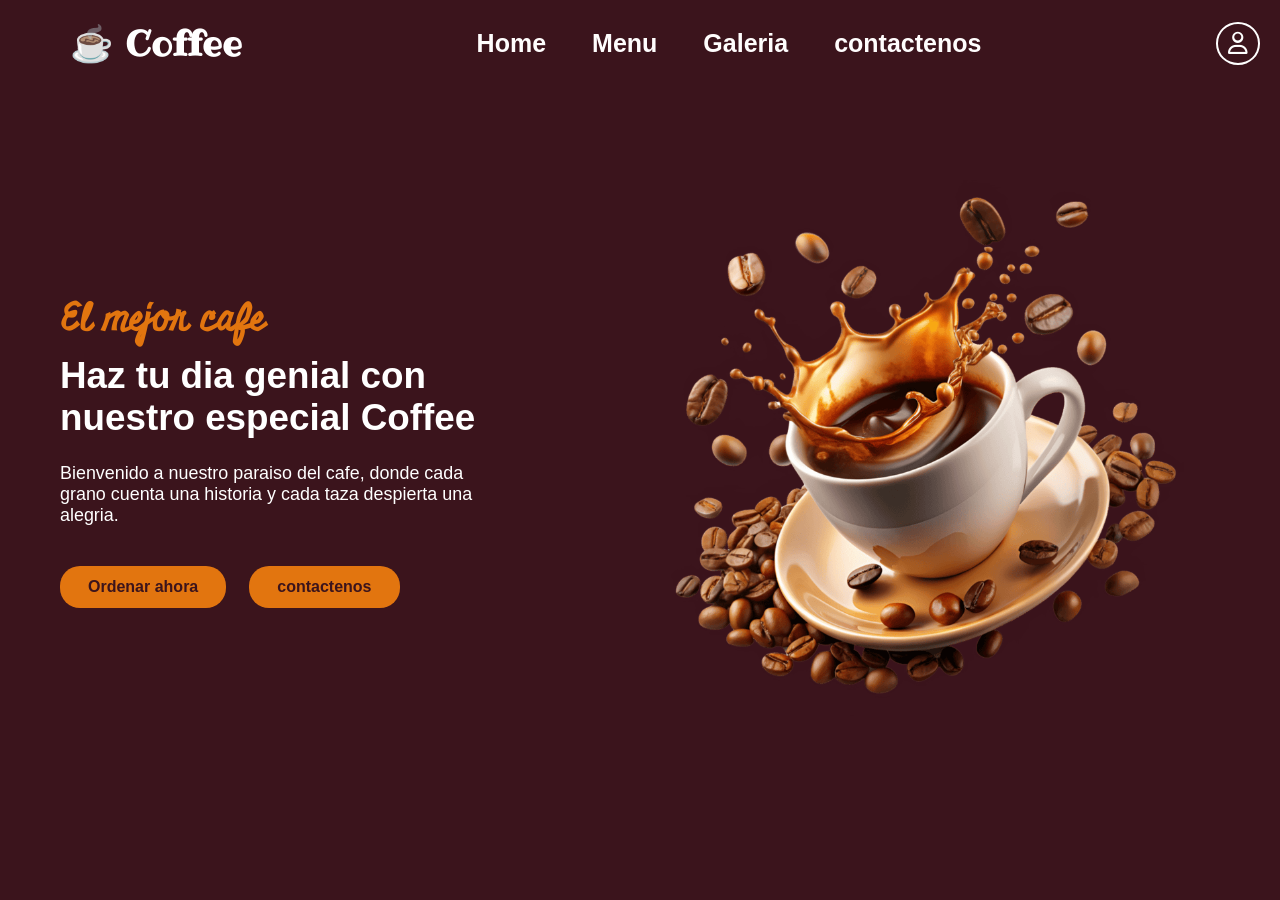
<file: index.html>
<!DOCTYPE html>
<html lang="en">
    <head>
        <meta charset="UTF-8">
        <meta name="viewport" content="width=device-width, initial-scale=1.0">
        <link rel="stylesheet" href="css/index.css">
        <link rel="stylesheet" href="https://cdnjs.cloudflare.com/ajax/libs/font-awesome/6.5.0/css/all.min.css">
        <title>Coffee shop</title>
    </head>
    <body>
        <header>
            <nav class="navbar">
                <a href="#" class="nav-logo">
                    <h2 class="nav-text"> ☕ Coffee</h2>
                </a>
                <input type="checkbox" id="menu-toggle" class="menu-toggle">
                <ul class="nav-menu">
                    <li class="nav-item"><a href="./index.html" class="nav-link">Home</a></li>
                    <li class="nav-item"><a href="./menu.html" class="nav-link">Menu</a></li>
                    <li class="nav-item"><a href="./galeria.html" class="nav-link">Galeria</a></li>
                    <li class="nav-item"><a href="./contacto.html" class="nav-link">contactenos</a></li>
                </ul>
                <div class="nav-actions">
                    <a href="./login.html" class="nav-login" title="Iniciar sesion">
                        <i class="fa-regular fa-user"></i>
                    </a>
                    <label for="menu-toggle" class="hamburger">
                        <span></span>
                        <span></span>
                        <span></span>
                    </label>
                </div>
            </nav>
        </header>
    
        <main>
            <section class="hero-section">
                <div class="section-content">
                    <div class="hero-details">
                        <h2 class="title">El mejor cafe</h2>
                        <h3 class="subtitle">Haz tu dia genial con nuestro especial Coffee</h3>
                        <p class="description">
                            Bienvenido a nuestro paraiso del cafe, donde cada grano cuenta una historia y cada taza despierta una alegria.
                        </p>
                        <div class="buttons">
                            <a href="menu.html" class="button order-now">Ordenar ahora</a>
                            <a href="contacto.html" class="button contact-us">contactenos</a>
                        </div>
                    </div>
                    <div class="hero-image-wrapper">
                        <img src="img/coffee-hero-section.png" alt="hero" class="hero-image"> 
                    </div>
                </div>
            </section>
        </main>
    </body>
</html>
</file>
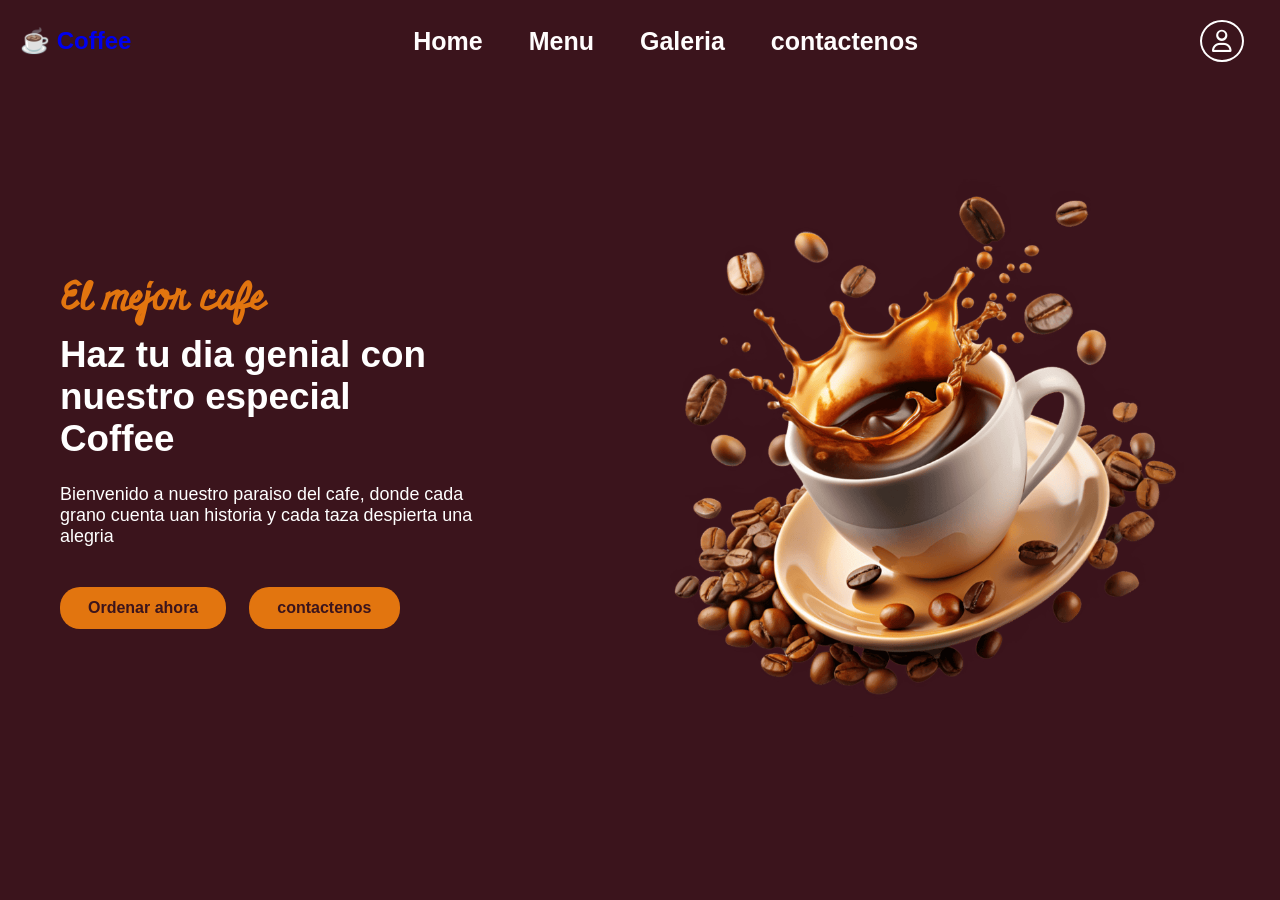
<file: js/index.html>
<!DOCTYPE html>
<html lang="en">
<head>
    <meta charset="UTF-8">
    <meta name="viewport" content="width=device-width, initial-scale=1.0">
    <link rel="stylesheet" href="../css/index.css">
    <link rel="stylesheet" href="https://cdnjs.cloudflare.com/ajax/libs/font-awesome/6.5.0/css/all.min.css">
    <title>Coffee shop</title>
</head>
<body>
    <!-- aqui va el header -->
     <header>
        <nav class="navbar">
            <a href="#" class="nav-logo">
                <h2 class="nav text"> ☕ Coffee</h2>

            </a>
           
            <!-- check box invisible: controla el menu movil -->

            <input type="checkbox" id="menu-toggle" class="menu-toggle">

            <!-- menu de navegacion -->
            <ul class="nav-menu">
                <li class="nav-item">
                    <a href="./index.html" class="nav-link">Home</a>
                </li>
                <li class="nav-item">
                    <a href="./menu.html" class="nav-link">Menu</a>
                </li>
                <li class="nav-item">
                    <a href="./galeria.html" class="nav-link">Galeria</a>
                </li>
                <li class="nav-item">
                    <a href="./contactenos.html" class="nav-link">contactenos</a>
                </li>
            </ul>
            <!-- Acciones: icono usuario + boton hamburguesa -->
            <div class="nav-actions">
                <a href="./login.html" class="nav-login" title="Iniciar sesion">
                    <i class="fa-regular fa-user"></i>
                </a>
                <!-- label vinculado al checkbox: actua como boton hamburguesa -->
                 <label for="menu-toggle" class="hamburguer">
                    <span></span>
                    <span></span>
                    <span></span>

                 </label>
            </div>

        </nav>
     </header>
 
     <main>
        <section class="hero-section">
            <div class="section-content">

                <!-- columna izquierda: texto -->
                <div class="hero-details">
                    <h2 class="title">El mejor cafe</h2>
                    <h3 class="subtitle">
                        Haz tu dia genial con nuestro especial Coffee
                    </h3>
                    <p class="description">
                        Bienvenido a nuestro paraiso del cafe, donde cada grano cuenta uan historia y cada taza despierta una alegria
                    </p>
                    <div class="buttons">
                        <a href="#" class="button order-now">Ordenar ahora</a>
                        <a href="#" class="button contact-us">contactenos</a>
                    </div>
                </div>

                <!-- columna derecha: imagen -->
                <div class="hero-image-wrapper">
                    <img src="../img/coffee-hero-section.png" alt="hero" class="hero-image"> 

                </div>

            </div>

        </section>
     </main>
    
</body>
</html>
</file>
<file: css/index.css>
@import url('https://fonts.googleapis.com/css2?family=Miniver&family=Ribeye&family=Righteous&display=swap');

*{
    margin: 0;
    padding: 0;
    box-sizing: border-box;
    font-family: "Poppins", sans-serif;
}

button{ cursor: pointer; border: none; background: none; }
img   { width: 100%; }
ul    { list-style: none; }
a     { text-decoration: none;}

header{
    position: fixed;
    width: 100%;
    z-index: 5;
    background-color: #3b141c;
}
header .navbar{
    display: flex;
    padding: 20px;
    align-items: center;
    justify-content: space-between;
}

.navbar .nav-logo .nav-text{
    color: white;
}

.navbar .nav-menu{
    display: flex;
    gap: 10px;
    font-weight: bold;
    font-size: 25px;
}

.nav-text {
    font-family: "ribeye", cursive;
    padding-left: 50px;
    font-size: 35px;
}

.navbar  .nav-menu .nav-links{
    padding: 10px 18px;
    color: white;
    font-size: large;
    border-radius: 20px;
    transition: 0.3s ease;
}
.navbar .nav-menu .nav-links:hover{
    color: #3b141c;
    background-color: #e2750f;
}

.nav-actions{
    display: flex;
    align-items: center;
    gap: 16px;
}

.nav-login{
    color: white;
    font-size: 1.4rem;
    padding: 8px 10px;
    border-radius: 50%;
    border: 2px solid white;
    display: flex;
    align-items: center;
    justify-content: center;
    transition: 0.3s ease;
}

.nav-login:hover{
    color: #3b141c;
    background-color: #e2750f;
    border-color: #e2750f;
}

.menu-toggle {
    display: none;
}

/* 2. Ocultar el label hamburguesa en desktop */
.hamburger {
    display: none;
    flex-direction: column;
    gap: 5px;
    cursor: pointer;
    padding: 5px;
}

.hamburger span {
    display: block;
    width: 25px;
    height: 3px;
    background-color: white;
    border-radius: 3px;
    transition: transform 0.3s ease, opacity 0.3s ease;
}

/* 3. Animacion X cuando el checkbox esta marcado */
.menu-toggle:checked ~ .nav-menu + .nav-actions .hamburger span:nth-child(1),
.menu-toggle:checked + .nav-menu + .nav-actions .hamburger span:nth-child(1) {
    transform: translateY(8px) rotate(45deg);
}

.menu-toggle:checked ~ .nav-menu + .nav-actions .hamburger span:nth-child(2),
.menu-toggle:checked + .nav-menu + .nav-actions .hamburger span:nth-child(2) {
    opacity: 0;
}

.menu-toggle:checked ~ .nav-menu + .nav-actions .hamburger span:nth-child(3),
.menu-toggle:checked + .nav-menu + .nav-actions .hamburger span:nth-child(3) {
    transform: translateY(-8px) rotate(-45deg);
}

.hero-section {
    background-color: #3b141c;
    min-height: 100vh;
}

.hero-section .section-content {
    display: flex;
    align-items: center;
    min-height: 100vh;
    color: white;
    justify-content: space-between;
    padding: 0 60px;
}

.hero-section .hero-details .title {
    color: #e2750f;
    font-size: 2.3rem;
    font-family: "Miniver", sans-serif;
}

.hero-section .hero-details .subtitle {
    margin-top: 8px;
    font-size: 2.3rem;
    max-width: 70%;
}

.hero-section .hero-details .description {
    font-size: 1.12rem;
    max-width: 70%;
    margin: 24px 0 40px;
}

.hero-section .hero-details .button {
    padding: 10px 26px;
    background-color: #e2750f;
    color: #3b141c;
    border-radius: 20px;
    border: 2px solid transparent;
    transition: 0.3s ease;
    font-weight: 600;
}

.hero-section .hero-details .buttons {
    display: flex;
    gap: 23px;
}

.hero-section .hero-details .button:hover {
    color: white;
}

.hero-section .hero-image-wrapper {
    max-width: 800px;
    margin-right: 30px;
}




.nav-link{
    padding: 10px 18px;
    color: #fffdfd;
    border-radius: 20px;
    transition: 0.3s ease;        /* anima todos los cambios/ */
}
.nav-link:hover{
    color: #3b141c;
    background-color: #e2750f;

}

.hamburger{
     display: none;   /*oculto en desktop */
}

@media (max-width: 480px) {

    .hero-section .hero-details .title { font-size: 1.7rem; }
    .hero-section .hero-details .subtitle { font-size: 1.3rem; }
    .hero-section .hero-details .description { 
        font-size: 0.95rem; 
        margin: 18px 0 30px; 
    }
    .hero-section .hero-details .button { 
        padding: 10px 20px; 
        font-size: 0.95rem; 
        width: 100%; 
        text-align: center; 
    }
    .hero-section .hero-details .buttons { 
        flex-direction: column; 
        gap: 14px; 
        width: 100%; 
    }
    .hero-section .hero-image-wrapper { max-width: 220px; }
}

/* --- Media Query: Tabletas (1024px) --- */
@media (max-width: 1024px) {
    .hero-section .section-content { padding: 100px 40px 60px; gap: 30px; }
    .hero-section .hero-details .subtitle { font-size: 1.9rem; max-width: 90%; }
    .hero-section .hero-details .description { max-width: 90%; }
    .hero-section .hero-image-wrapper { max-width: 380px; margin-right: 0; }
}

/* --- Media Query: Celulares (768px) --- */
@media (max-width: 768px) {
    header .navbar {
        padding: 14px 20px;
        position: relative;
        flex-wrap: wrap; 
    }

    .hamburger { display: flex; }

    .navbar .nav-menu {
        display: none;
        flex-direction: column;
        width: 100%;
        background-color: #3b141c;
        padding: 10px 0;
        order: 3; 
    }

    /* Abrir menú cuando el checkbox está marcado */
    .menu-toggle:checked + .nav-menu {
        display: flex;
    }

    .navbar .nav-menu .nav-link {
        border-radius: 0;
        padding: 14px 24px;
        font-size: 1rem;
        width: 100%;
        display: block;
    }

    /* Hero Section para Móvil */
    .hero-section .section-content {
        flex-direction: column-reverse;
        justify-content: center;
        padding: 100px 24px 60px;
        text-align: center;
        gap: 30px;
    }

    .hero-section .hero-details .title { font-size: 2rem; }
    .hero-section .hero-details .subtitle { font-size: 1.6rem; max-width: 100%; }
    .hero-section .hero-details .description { font-size: 1rem; max-width: 100%; }
    .hero-section .hero-details .buttons { justify-content: center; flex-wrap: wrap; }
    .hero-section .hero-image-wrapper { max-width: 280px; margin-right: 0; }
}

/* --- Media Query: Celulares pequeños (480px) --- */
@media (max-width: 480px) {
    .hero-section .hero-details .title { font-size: 1.7rem; }
    .hero-section .hero-details .subtitle { font-size: 1.3rem; }
    .hero-section .hero-details .description { font-size: 0.95rem; margin: 18px 0 30px; }
    .hero-section .hero-details .button { padding: 10px 20px; font-size: 0.95rem; width: 100%; text-align: center; }
    .hero-section .hero-details .buttons { flex-direction: column; gap: 14px; width: 100%; }
    .hero-section .hero-image-wrapper { max-width: 220px; }
}
</file>
